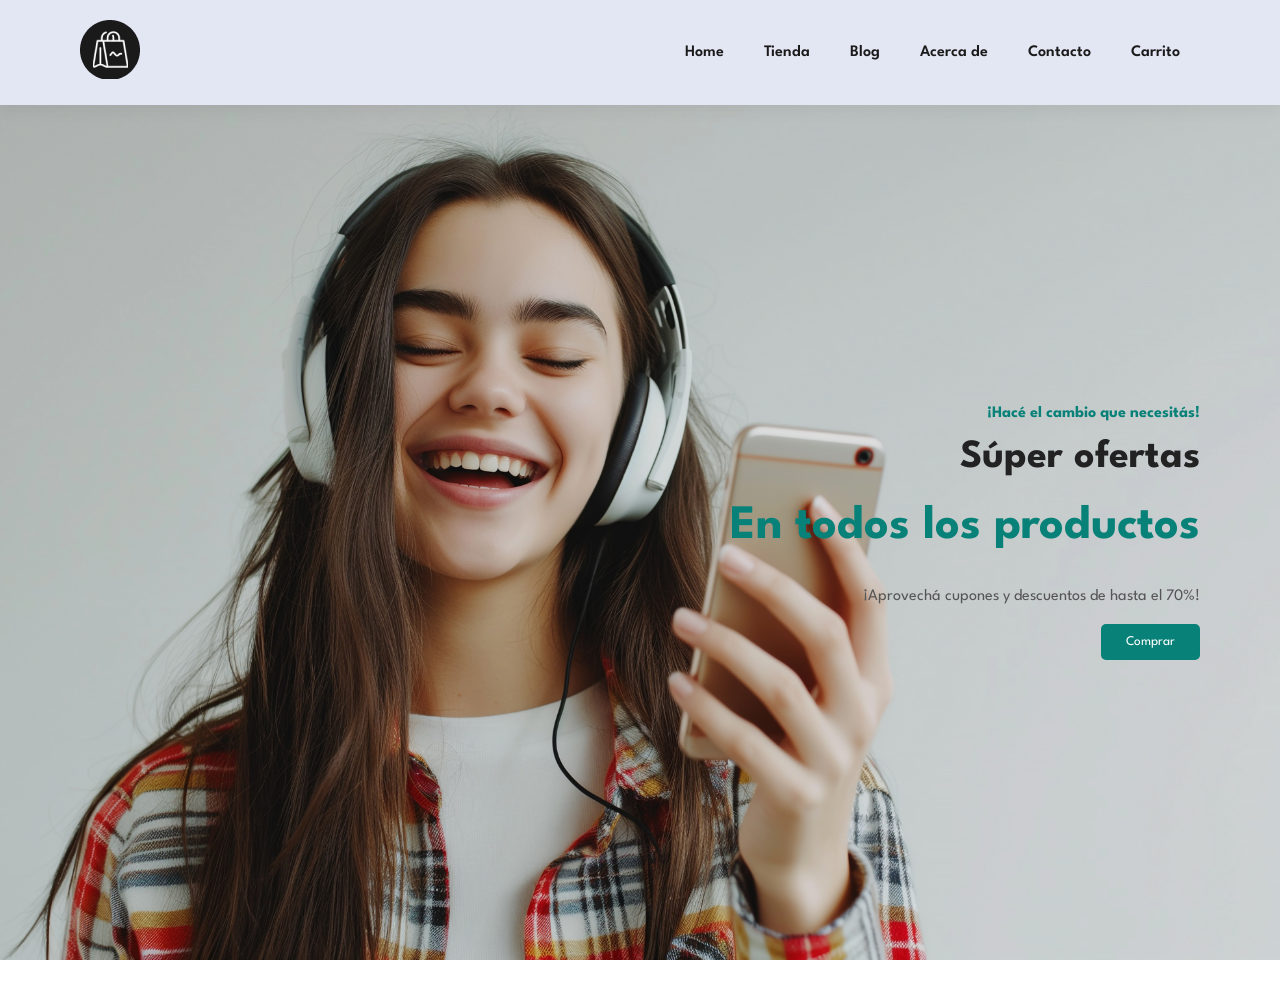
<file: index.html>
<!DOCTYPE html>
<html lang="en">

<head>
    <meta charset="UTF-8">
    <meta name="viewport" content="width=device-width, initial-scale=1.0">
    <title>Talento Tech Ecommerce</title>
    <link rel="stylesheet" href="https://pro.fontawesome.com/releases/v5.10.0/css/all.css" />
    <link rel="stylesheet" href="styles.css">
</head>

<body>

    <header class="header">
            <a href="index.html">
                <img src="img/logo1.png" alt="Logo de la tienda">
            </a>
            <div>
                <ul id="navbar" class="navbar">
                    <li>
                        <a href="index.html">Home</a>
                    </li>
                    <li>
                        <a href="pages/tienda.html">Tienda</a>
                    </li>
                    <li>
                        <a href="pages/blog.html">Blog</a>
                    </li>
                    <li>
                        <a href="pages/acerca-de.html">Acerca de</a>
                    </li>
                    <li>
                        <a href="pages/contacto.html">Contacto</a>
                    </li>
                    <li>
                        <a href="pages/carrito.html">Carrito</a>
                    </li>
                </ul>
            </div>
            <div class="mobile">
                <a href="pages/carrito.html">
                    <i class="fa fa-shopping-bag" aria-hidden="true"></i>
                </a>
                <i id="bar" class="fas fa-outdent"></i>
            </div>
    </header>

    <main>
        <!-- ==================== HERO ==================== -->
        <section class="hero">
            <div class="hero-content">
                <h4>¡Hacé el cambio que necesitás!</h4>
                <h2>Súper ofertas</h2>
                <h1>En todos los productos</h1>
                <p>¡Aprovechá cupones y descuentos de hasta el 70%!</p>
               <button onclick="window.location.href='pages/tienda.html'">
                Comprar
                </button>
            </div>
        </section>
    </main>
    
    
    
    <script src="script/script.js"></script>
</body>

</html>
</file>
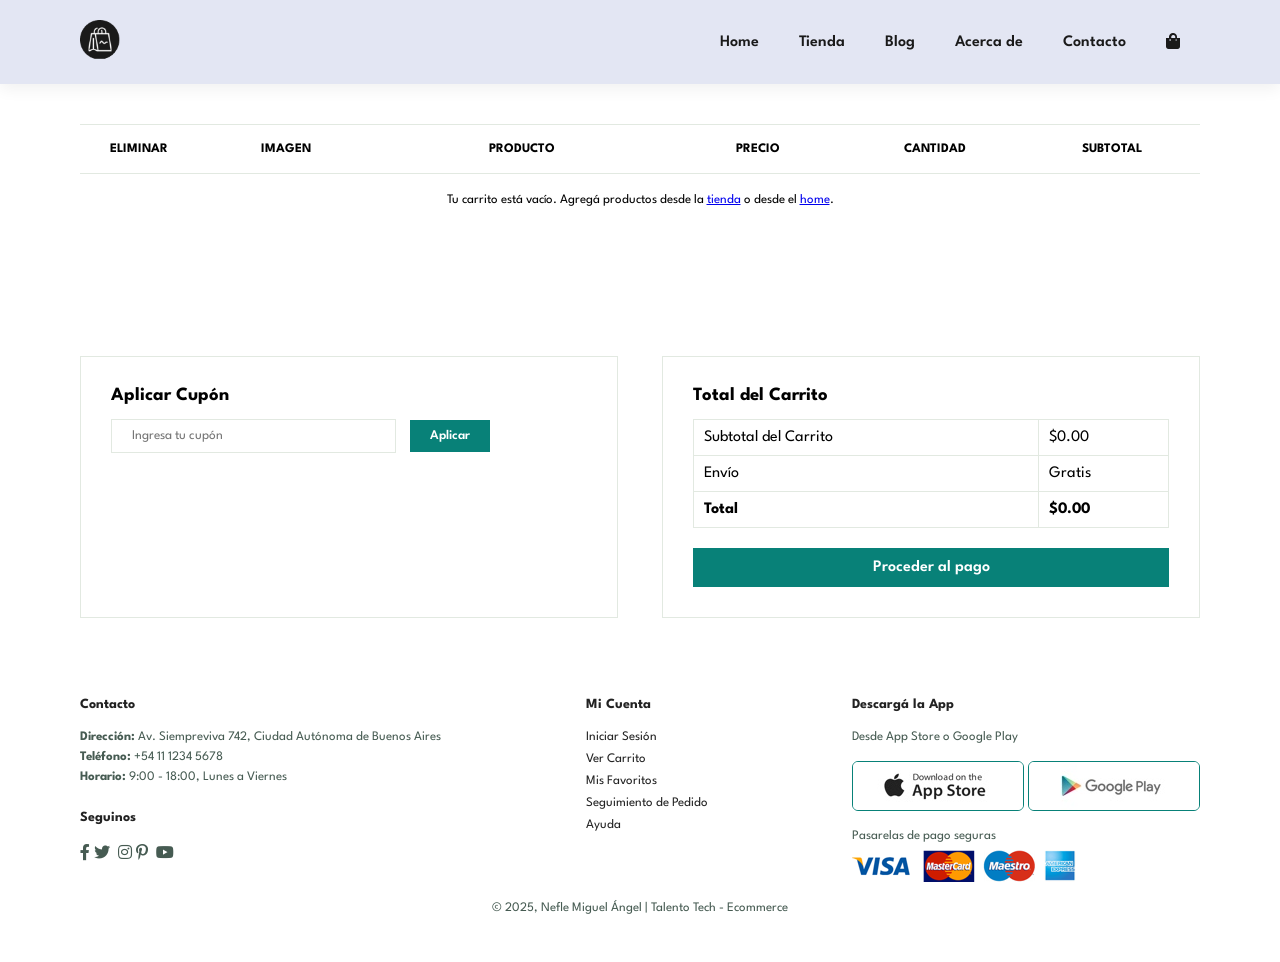
<file: pages/carrito.html>
<!DOCTYPE html>
<html lang="es">

<head>
    <meta charset="UTF-8">
    <meta http-equiv="X-UA-Compatible" content="IE=edge">
    <meta name="viewport" content="width=device-width, initial-scale=1.0">
    <title>Carrito - Talento Tech Ecommerce</title>
    <link rel="stylesheet" href="https://pro.fontawesome.com/releases/v5.10.0/css/all.css" />
    <link rel="stylesheet" href="../styles.css">
    <link rel="stylesheet" href="../estilos/carrito.css">
</head>

<body>

    <!-- ==================== HEADER ==================== -->
    <header class="header">
        <a href="../index.html">
            <img src="../img/logo1.png" class="logo" alt="Logo Talento Tech" width="40px" height="40px">
        </a>
        <div>
            <ul id="navbar" class="navbar">
                <li><a href="../index.html">Home</a></li>
                <li><a href="tienda.html">Tienda</a></li>
                <li><a href="#">Blog</a></li>
                <li><a href="#">Acerca de</a></li>
                <li><a href="contacto.html">Contacto</a></li>
                <li>
                    <a href="carrito.html">
                        <i class="fa fa-shopping-bag" aria-hidden="true"></i>
                    </a>
                </li>
                <a href="#" id="close" class="close">
                    <i class="far fa-times" aria-hidden="true"></i>
                </a>
            </ul>
        </div>
        <div class="mobile">
            <a href="carrito.html">
                <i class="fa fa-shopping-bag" aria-hidden="true"></i>
            </a>
            <i id="bar" class="fas fa-outdent"></i>
        </div>
    </header>

    <main>

        <!-- ==================== TABLA CARRITO ==================== -->
        <section id="cart" class="section-p1">
            <table width="100%">
                <thead>
                    <tr>
                        <td>ELIMINAR</td>
                        <td>IMAGEN</td>
                        <td>PRODUCTO</td>
                        <td>PRECIO</td>
                        <td>CANTIDAD</td>
                        <td>SUBTOTAL</td>
                    </tr>
                </thead>
                <tbody id="tabla_carrito"></tbody>
            </table>
        </section>

        <!-- ==================== CUPÓN Y TOTAL ==================== -->
        <section id="cart-add" class="section-p1">
            <div id="coupon">
                <h3>Aplicar Cupón</h3>
                <div>
                    <input type="text" placeholder="Ingresa tu cupón">
                    <button class="normal">Aplicar</button>
                </div>
            </div>
            <div id="subtotal">
                <h3>Total del Carrito</h3>
                <table>
                    <tr>
                        <td>Subtotal del Carrito</td>
                        <td id="subtotal-carrito">$0.00</td>
                    </tr>
                    <tr>
                        <td>Envío</td>
                        <td>Gratis</td>
                    </tr>
                    <tr>
                        <td><strong>Total</strong></td>
                        <td><strong id="total">$0.00</strong></td>
                    </tr>
                </table>
                <button class="normal">Proceder al pago</button>
            </div>
        </section>

    </main>

    <!-- ==================== FOOTER ==================== -->
    <footer class="section-p1">
        <div class="col">
            <h4>Contacto</h4>
            <p><strong>Dirección:</strong> Av. Siempreviva 742, Ciudad Autónoma de Buenos Aires</p>
            <p><strong>Teléfono:</strong> +54 11 1234 5678</p>
            <p><strong>Horario:</strong> 9:00 - 18:00, Lunes a Viernes</p>
            <div class="follow">
                <h4>Seguinos</h4>
                <div class="icon">
                    <i class="fab fa-facebook-f"></i><i class="fab fa-twitter"></i>
                    <i class="fab fa-instagram"></i><i class="fab fa-pinterest-p"></i>
                    <i class="fab fa-youtube"></i>
                </div>
            </div>
        </div>
        <div class="col">
            <h4>Mi Cuenta</h4>
            <a href="#">Iniciar Sesión</a>
            <a href="carrito.html">Ver Carrito</a>
            <a href="#">Mis Favoritos</a>
            <a href="#">Seguimiento de Pedido</a>
            <a href="#">Ayuda</a>
        </div>
        <div class="col install">
            <h4>Descargá la App</h4>
            <p>Desde App Store o Google Play</p>
            <div class="row">
                <img src="../img/pay/app.jpg" alt="App Store">
                <img src="../img/pay/play.jpg" alt="Google Play">
            </div>
            <p>Pasarelas de pago seguras</p>
            <img src="../img/pay/pay.png" alt="Métodos de Pago">
        </div>
        <div class="copyright">
            <p>© 2025, Nefle Miguel Ángel | Talento Tech - Ecommerce</p>
        </div>
    </footer>

    <script src="../script/script.js"></script>
    <script src="../script/carrito.js"></script>
</body>

</html>
</file>
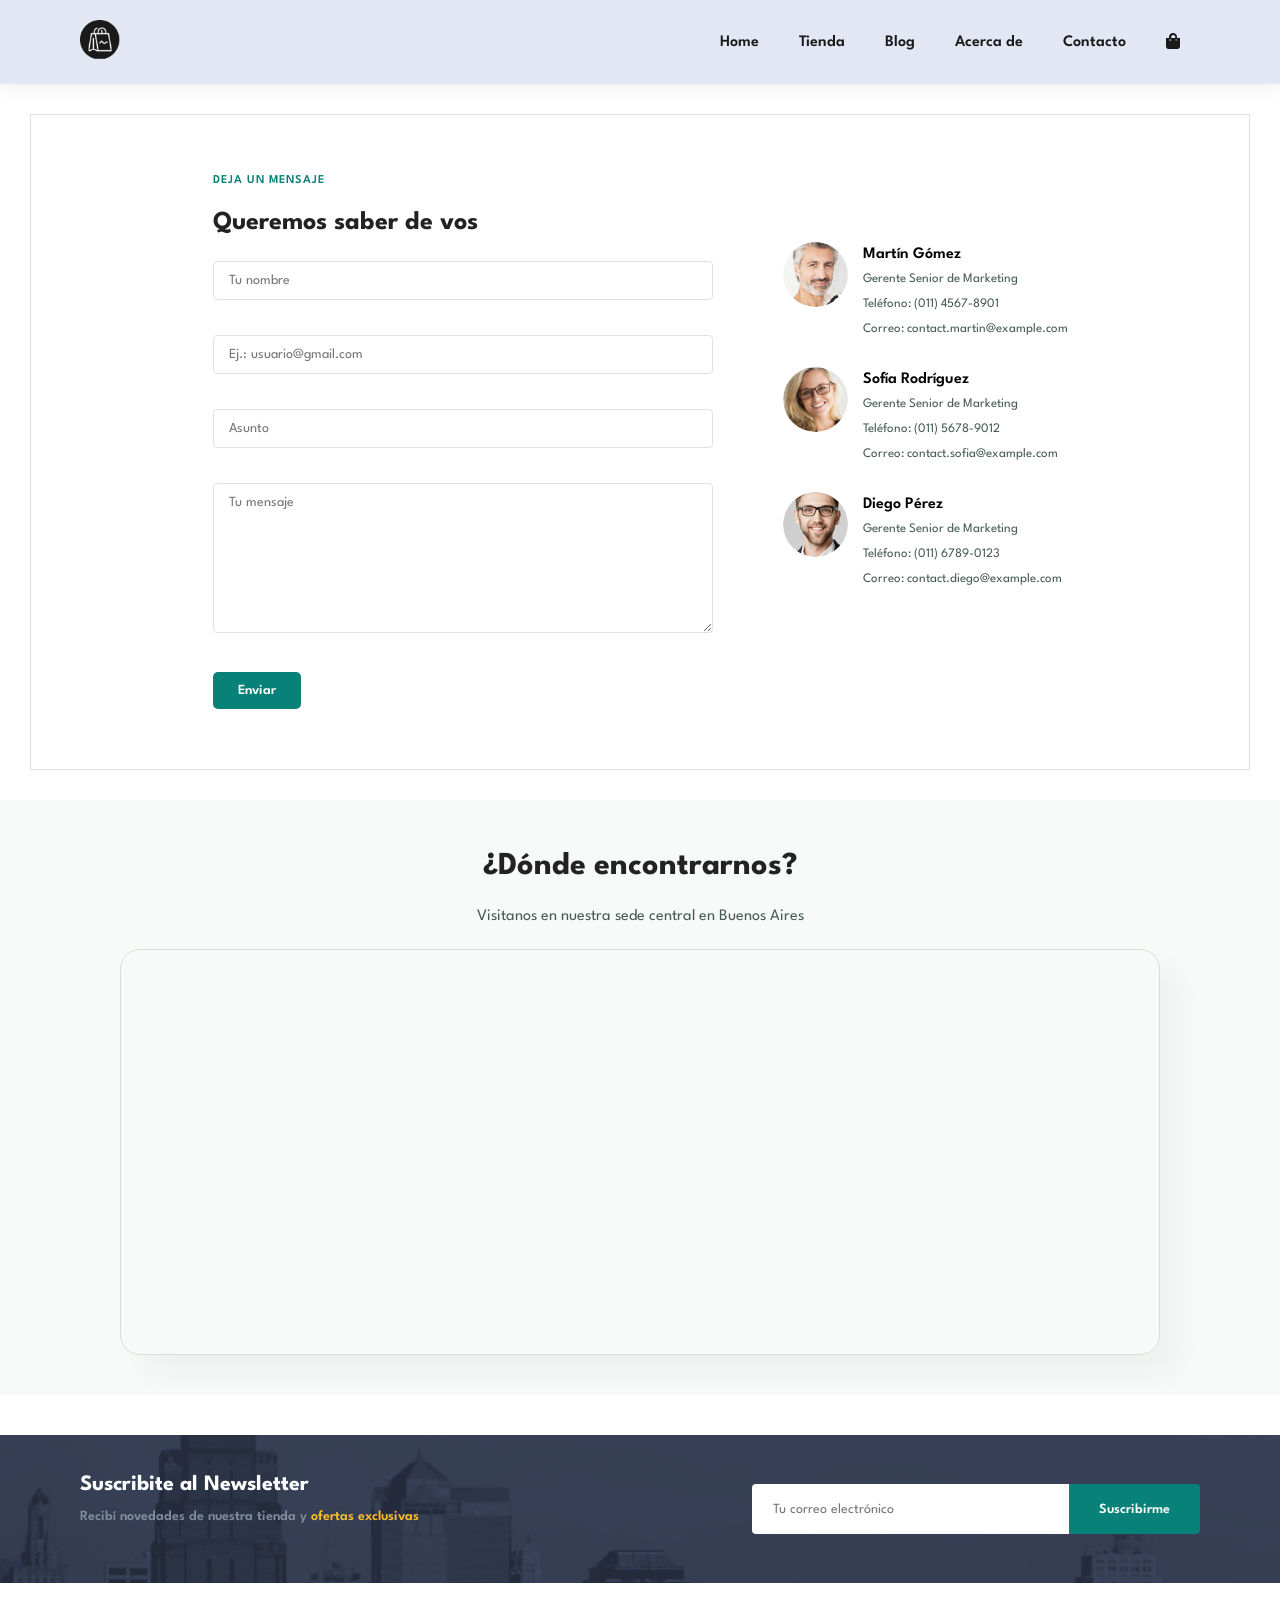
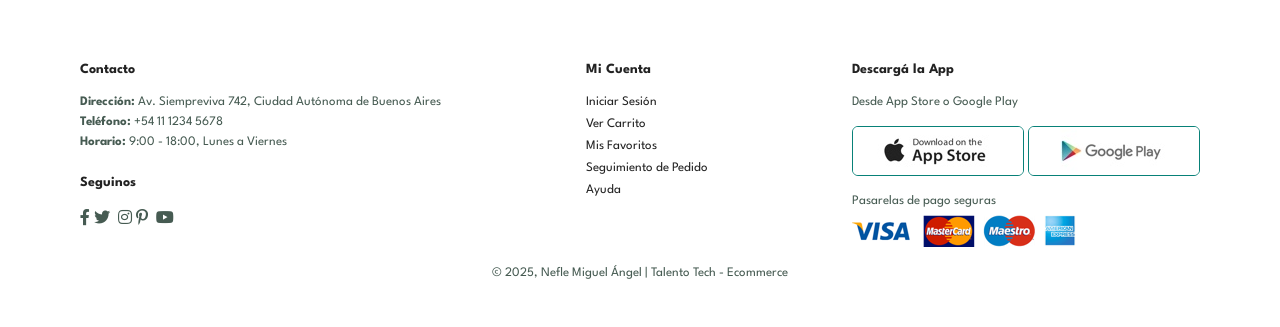
<file: pages/contacto.html>
<!DOCTYPE html>
<html lang="es">

<head>
    <meta charset="UTF-8">
    <meta http-equiv="X-UA-Compatible" content="IE=edge">
    <meta name="viewport" content="width=device-width, initial-scale=1.0">
    <title>Contacto - Talento Tech Ecommerce</title>
    <link rel="stylesheet" href="https://pro.fontawesome.com/releases/v5.10.0/css/all.css" />
    <link rel="stylesheet" href="../styles.css">
    <link rel="stylesheet" href="../estilos/contacto.css">
</head>

<body>

    <!-- ==================== HEADER ==================== -->
    <header class="header">
        <a href="../index.html">
            <img src="../img/logo1.png" class="logo" alt="Logo Talento Tech" width="40px" height="40px">
        </a>
        <div>
            <ul id="navbar" class="navbar">
                <li><a href="../index.html">Home</a></li>
                <li><a href="../pages/tienda.html">Tienda</a></li>
                <li><a href="#">Blog</a></li>
                <li><a href="#">Acerca de</a></li>
                <li><a href="contacto.html">Contacto</a></li>
                <li>
                    <a href="../pages/carrito.html">
                        <i class="fa fa-shopping-bag" aria-hidden="true"></i>
                    </a>
                </li>
                <a href="#" id="close" class="close">
                    <i class="far fa-times" aria-hidden="true"></i>
                </a>
            </ul>
        </div>
        <div class="mobile">
            <a href="../pages/carrito.html">
                <i class="fa fa-shopping-bag" aria-hidden="true"></i>
            </a>
            <i id="bar" class="fas fa-outdent"></i>
        </div>
    </header>

    <main>

        <!-- ==================== FORMULARIO DE CONTACTO ==================== -->
        <section class="form-details">
         
            <form action="https://formspree.io/f/TUFORMULARIO"
      method="POST"
      id="formularioContacto">

    <span>DEJA UN MENSAJE</span>
    <h2>Queremos saber de vos</h2>

    <div class="campo-control">
        <input type="text"
               id="tuNombre"
               name="nombre"
               placeholder="Tu nombre"
               minlength="3"
               maxlength="60"
               required>
        <div class="texto-error"></div>
    </div>

    <div class="campo-control">
        <input type="email"
               id="tuCorreo"
               name="email"
               placeholder="Ej.: usuario@gmail.com"
               required>
        <div class="texto-error"></div>
    </div>

    <div class="campo-control">
        <input type="text"
               id="asunto"
               name="asunto"
               placeholder="Asunto"
               minlength="5"
               maxlength="100"
               required>
        <div class="texto-error"></div>
    </div>

    <div class="campo-control">
        <textarea id="tuMensaje"
                  name="mensaje"
                  cols="30"
                  rows="10"
                  placeholder="Tu mensaje"
                  minlength="10"
                  maxlength="1000"
                  required></textarea>
        <div class="texto-error"></div>
    </div>

    <button type="submit">Enviar</button>

</form>
            <div class="people">
                <div>
                    <img src="../img/people/1.png" alt="Martín Gómez">
                    <p>
                        <span>Martín Gómez</span>
                        Gerente Senior de Marketing <br>
                        Teléfono: (011) 4567-8901 <br>
                        Correo: contact.martin@example.com
                    </p>
                </div>
                <div>
                    <img src="../img/people/3.png" alt="Sofía Rodríguez">
                    <p>
                        <span>Sofía Rodríguez</span>
                        Gerente Senior de Marketing <br>
                        Teléfono: (011) 5678-9012 <br>
                        Correo: contact.sofia@example.com
                    </p>
                </div>
                <div>
                    <img src="../img/people/2.png" alt="Diego Pérez">
                    <p>
                        <span>Diego Pérez</span>
                        Gerente Senior de Marketing <br>
                        Teléfono: (011) 6789-0123 <br>
                        Correo: contact.diego@example.com
                    </p>
                </div>
            </div>
        </section>

        <!-- ==================== MAPA ==================== -->
        <section class="seccion-mapa section-p1">
            <h2>¿Dónde encontrarnos?</h2>
            <p>Visitanos en nuestra sede central en Buenos Aires</p>
            <div class="mapa-container">
                <iframe
                    src="https://www.google.com/maps/embed?pb=!1m18!1m12!1m3!1d3283.9847266774455!2d-58.38415842346471!3d-34.60373537295286!2m3!1f0!2f0!3f0!3m2!1i1024!2i768!4f13.1!3m3!1m2!1s0x95bccacf22b96b23%3A0x4fcaa0e8e7c38765!2sAv.%20de%20Mayo%2C%20Buenos%20Aires!5e0!3m2!1ses!2sar!4v1715000000000!5m2!1ses!2sar"
                    width="100%" height="400"
                    style="border:0; border-radius: 20px;"
                    allowfullscreen="" loading="lazy"
                    referrerpolicy="no-referrer-when-downgrade"
                    title="Ubicación de la tienda en Buenos Aires">
                </iframe>
            </div>
        </section>

        <!-- ==================== NEWSLETTER ==================== -->
        <section class="newsletter section-p1 section-m1">
            <div class="newstext">
                <h4>Suscribite al Newsletter</h4>
                <p>Recibí novedades de nuestra tienda y <span>ofertas exclusivas</span></p>
            </div>
            <div class="form">
                <input type="text" placeholder="Tu correo electrónico">
                <button>Suscribirme</button>
            </div>
        </section>

    </main>

    <!-- ==================== FOOTER ==================== -->
    <footer class="section-p1">
        <div class="col">
            <h4>Contacto</h4>
            <p><strong>Dirección:</strong> Av. Siempreviva 742, Ciudad Autónoma de Buenos Aires</p>
            <p><strong>Teléfono:</strong> +54 11 1234 5678</p>
            <p><strong>Horario:</strong> 9:00 - 18:00, Lunes a Viernes</p>
            <div class="follow">
                <h4>Seguinos</h4>
                <div class="icon">
                    <i class="fab fa-facebook-f"></i><i class="fab fa-twitter"></i>
                    <i class="fab fa-instagram"></i><i class="fab fa-pinterest-p"></i>
                    <i class="fab fa-youtube"></i>
                </div>
            </div>
        </div>
        <div class="col">
            <h4>Mi Cuenta</h4>
            <a href="#">Iniciar Sesión</a>
            <a href="../pages/carrito.html">Ver Carrito</a>
            <a href="#">Mis Favoritos</a>
            <a href="#">Seguimiento de Pedido</a>
            <a href="#">Ayuda</a>
        </div>
        <div class="col install">
            <h4>Descargá la App</h4>
            <p>Desde App Store o Google Play</p>
            <div class="row">
                <img src="../img/pay/app.jpg" alt="App Store">
                <img src="../img/pay/play.jpg" alt="Google Play">
            </div>
            <p>Pasarelas de pago seguras</p>
            <img src="../img/pay/pay.png" alt="Métodos de Pago">
        </div>
        <div class="copyright">
            <p>© 2025, Nefle Miguel Ángel | Talento Tech - Ecommerce</p>
        </div>
    </footer>

    <script src="../script/script.js"></script>
    <script src="../script/contactoValidacion.js"></script>
    <!--
    <script src="../script/contactoStorage.js"></script>
-->
</body>

</html>
</file>
<file: styles.css>
/* ============================================================
   ESTILOS GENERALES
   Fuente, reset de márgenes, paddings y tamaños base
   ============================================================ */

/* Google Fonts - Fuente principal del proyecto */
@import url("https://fonts.googleapis.com/css2?family=Spartan:wght@100;200;300;400;500;600;700;800;900&display=swap");

/* Reset general: elimina márgenes y paddings por defecto del navegador */
* {
    margin: 0;
    padding: 0;
    box-sizing: border-box;
    font-family: "Spartan", sans-serif;
}

html {
    scroll-behavior: smooth;
}

/* Tipografía base */
h1 {
    font-size: 50px;
    line-height: 64px;
    color: #222;
}

h2 {
    font-size: 46px;
    line-height: 54px;
    color: #222;
}

h4 {
    font-size: 20px;
    color: #222;
}

h6 {
    font-weight: 700;
    font-size: 12px;
}

p {
    font-size: 16px;
    color: #465b52;
    margin: 15px 0 20px 0;
}

body {
    width: 100%;
}

/* Clases utilitarias de espaciado reutilizadas en varias secciones */
.section-p1 {
    padding: 40px 80px;
}

.section-m1 {
    margin: 40px 0;
}


/* ============================================================
   HEADER Y NAVEGACIÓN
   Barra superior fija con logo y menú
   ============================================================ */

.header {
    display: flex;
    align-items: center;
    justify-content: space-between;
    padding: 20px 80px;
    background-color: #E3E6f3;
    box-shadow: 0 5px 15px rgba(0, 0, 0, 0.06);
    /* El header queda fijo en la parte superior al hacer scroll */
    z-index: 999;
    position: sticky;
    top: 0;
    left: 0;
}

/* Lista de navegación horizontal */
.navbar {
    display: flex;
    align-items: center;
    justify-content: center;
}

.navbar li {
    list-style: none;
    padding: 0 20px;
}

.navbar a {
    text-decoration: none;
    font-size: 16px;
    font-weight: 600;
    color: #1a1a1a;
    transition: 0.3s ease;
}

.navbar a:hover {
    color: #088178;
}

/* Botón hamburguesa - oculto en desktop, visible en mobile */
.mobile {
    display: none;
    align-items: center;
}

/* Botón cerrar menú mobile */
.close {
    display: none;
}

/* Responsive: menú deslizante desde la derecha en pantallas pequeñas */
@media (max-width: 799px) {
    .navbar {
        display: flex;
        flex-direction: column;
        align-items: flex-start;
        justify-content: flex-start;
        position: fixed;
        top: 0;
        right: -300px;
        height: 100vh;
        width: 300px;
        background-color: #e3e6f3;
        box-shadow: 0 40px 60px rgba(0, 0, 0, 0.1);
        padding: 80px 0 0 10px;
        transition: 0.3s;
    }

    .navbar li {
        margin-bottom: 25px;
    }

    .mobile {
        display: flex;
        align-items: center;
    }

    .mobile i {
        color: #1a1a1a;
        font-size: 24px;
        padding-left: 20px;
    }

    /* Clase que se agrega con JS para mostrar el menú */
    .active {
        right: 0px;
    }

    .close {
        display: initial;
        position: absolute;
        top: 30px;
        left: 30px;
        color: #222;
        font-size: 24px;
    }
}


/* ============================================================
   HERO
   Sección principal con imagen de fondo y texto destacado
   ============================================================ */

.hero {
    background-image: url('img/hero4.jpg');
    display: flex;
    align-items: center;
    justify-content: flex-end;
    height: 95vh;
    width: 100%;
    background-size: cover;
    background-position: top 5% center;
    padding: 0 80px;
    margin-bottom: 40px;
}

.hero .hero-content {
    width: 50%;
    display: flex;
    flex-direction: column;
    align-items: flex-end;
    text-align: right;
    z-index: 1;
}

.hero .hero-content h4 {
    color: #088178;
    margin-bottom: 10px;
    font-size: 1rem;
}

.hero .hero-content h2 {
    color: #222;
    font-size: 2.5rem;
    margin-bottom: 10px;
}

.hero .hero-content h1 {
    color: #088178;
    font-size: 3rem;
    margin-bottom: 15px;
}

.hero .hero-content p {
    color: #555;
    margin-bottom: 20px;
}

.hero .hero-content button {
    background-color: #088178;
    color: white;
    border: none;
    padding: 12px 25px;
    border-radius: 5px;
    cursor: pointer;
    transition: background-color 0.3s ease;
}

.hero .hero-content button:hover {
    background-color: #066f66;
}

/* Responsive Hero */
@media (max-width: 1200px) {
    .hero {
        padding: 0 60px;
    }

    .hero .hero-content {
        width: 55%;
    }
}

@media (max-width: 992px) {
    .hero {
        height: 85vh;
        padding: 0 60px;
    }

    .hero .hero-content {
        width: 60%;
    }

    .hero .hero-content h1 {
        font-size: 2.5rem;
    }

    .hero .hero-content h2 {
        font-size: 2.2rem;
    }

    .hero .hero-content p {
        font-size: 0.9rem;
    }
}

@media (max-width: 768px) {
    .hero {
        height: 70vh;
        padding: 0 40px;
        justify-content: center;
        background-position: top center;
    }

    .hero .hero-content {
        width: 80%;
        align-items: center;
        text-align: center;
    }

    .hero .hero-content h4 {
        font-size: 0.9rem;
    }

    .hero .hero-content h2 {
        font-size: 1.8rem;
    }

    .hero .hero-content h1 {
        font-size: 2.2rem;
    }
}

@media (max-width: 576px) {
    .hero {
        height: 60vh;
        padding: 0 20px;
        background-position: 55% center;
    }

    .hero .hero-content {
        width: 100%;
    }

    .hero .hero-content h4 {
        font-size: 0.8rem;
    }

    .hero .hero-content h2 {
        font-size: 1.5rem;
    }

    .hero .hero-content h1 {
        font-size: 1.8rem;
        margin-bottom: 10px;
    }

    .hero .hero-content p {
        font-size: 0.8rem;
        margin-bottom: 15px;
    }

    .hero .hero-content button {
        padding: 10px 20px;
        font-size: 0.9rem;
    }
}


/* ============================================================
   SECCIÓN PRODUCTOS
   Grilla de cards con imagen, descripción y precio
   Usa Flexbox para distribuir los productos
   ============================================================ */

.section-productos {
    text-align: center;
}

/* Contenedor Flexbox de las cards */
.section-productos .productos-container {
    display: flex;
    justify-content: space-between;
    padding-top: 20px;
    flex-wrap: wrap;
}

/* Card individual de producto */
.section-productos .productos-container .producto {
    width: 23%;
    min-width: 250px;
    margin: 15px 0;
    padding: 10px 12px;
    border-radius: 20px;
    border: 1px solid #cce7d0;
    cursor: pointer;
    box-shadow: 20px 20px 30px rgba(0, 0, 0, 0.02);
    transition: 0.8s ease;
    position: relative;
    display: flex;
    flex-direction: column;
}

.section-productos .productos-container .producto img {
    width: 100%;
    border-radius: 20px;
    height: 250px;
    object-fit: contain;
    display: block;
}

/* Descripción dentro de la card */
.section-productos .productos-container .producto .producto-descripcion {
    text-align: start;
    padding: 10px 0;
    min-height: 80px;
    display: flex;
    flex-direction: column;
    justify-content: flex-start;
    flex-grow: 1;
}

.section-productos .productos-container .producto .producto-descripcion span {
    color: #606063;
    font-size: 12px;
}

.section-productos .productos-container .producto .producto-descripcion h5 {
    padding-top: 7px;
    color: #1a1a1a;
    font-size: 16px;
}

/* Precio del producto */
.section-productos .productos-container .producto .producto-descripcion h4 {
    padding-top: 7px;
    font-size: 18px;
    font-weight: 700;
    color: #088178;
    margin-top: auto;
}

/* Efecto hover en la card */
.section-productos .productos-container .producto:hover {
    box-shadow: 20px 20px 30px rgba(0, 0, 0, 0.15);
}

/* Botón agregar al carrito */
.section-productos .productos-container .producto .carrito {
    display: flex;
    align-items: center;
    justify-content: center;
    gap: 8px;
    width: 100%;
    padding: 10px 0;
    margin-top: 12px;
    border-radius: 8px;
    background-color: #088178;
    color: #fff;
    font-size: 13px;
    font-weight: 600;
    text-decoration: none;
    letter-spacing: 0.5px;
    transition: background-color 0.3s ease;
}

.section-productos .productos-container .producto .carrito:hover {
    background-color: #066f66;
}

/* Responsive Productos */
@media (max-width: 1200px) {
    .section-productos .productos-container {
        justify-content: space-around;
    }

    .section-productos .productos-container .producto {
        margin: 15px 10px;
    }
}

@media (max-width: 992px) {
    .section-productos h2 {
        font-size: 1.8rem;
    }

    .section-productos p {
        font-size: 0.9rem;
    }

    .section-productos .productos-container .producto {
        width: 30%;
        min-width: 220px;
    }
}

@media (max-width: 768px) {
    .section-productos .productos-container .producto {
        width: 45%;
        min-width: 200px;
    }

    .section-productos .productos-container {
        justify-content: space-between;
    }
}

@media (max-width: 576px) {
    .section-productos {
        padding: 20px 10px;
    }

    .section-productos h2 {
        font-size: 1.5rem;
    }

    .section-productos .productos-container .producto {
        width: 100%;
        min-width: unset;
        margin: 10px 0;
    }

    .section-productos .productos-container .producto .producto-descripcion h5 {
        font-size: 13px;
    }
}


/* ============================================================
   BANNER
   Sección con imagen de fondo y texto promocional
   ============================================================ */

.banner {
    width: 100%;
    height: 40vh;
    background-image: url(img/banner/b19.jpg);
    background-repeat: no-repeat;
    background-size: cover;
    background-position: center;
    display: flex;
    flex-direction: column;
    justify-content: center;
    align-items: center;
    text-align: center;
}

.banner h4 {
    color: #fff;
    font-size: 16px;
}

.banner h2 {
    color: #fff;
    font-size: 30px;
    padding: 10px 0;
}

.banner span {
    color: #ef3636;
}

.banner button {
    font-size: 14px;
    font-weight: 600;
    padding: 15px 30px;
    color: #000;
    background-color: #fff;
    border-radius: 4px;
    cursor: pointer;
    border: none;
    outline: none;
    transition: 0.2s;
}

.banner button:hover {
    background: #088178;
    color: #fff;
}

/* Responsive Banner */
@media (max-width: 1200px) {
    .banner {
        padding: 0 60px;
    }

    .banner h2 {
        font-size: 28px;
    }
}

@media (max-width: 992px) {
    .banner {
        height: 35vh;
    }

    .banner h2 {
        font-size: 26px;
    }
}

@media (max-width: 768px) {
    .banner {
        height: 30vh;
        padding: 0 20px;
    }

    .banner h4 {
        font-size: 14px;
    }

    .banner h2 {
        font-size: 22px;
    }

    .banner button {
        padding: 12px 20px;
    }
}

@media (max-width: 576px) {
    .banner {
        height: 25vh;
    }

    .banner h4 {
        font-size: 12px;
    }

    .banner h2 {
        font-size: 18px;
    }

    .banner button {
        padding: 10px 15px;
        font-size: 12px;
    }
}


/* ============================================================
   NEWSLETTER
   Sección de suscripción con fondo oscuro e input de email
   ============================================================ */

.newsletter {
    display: flex;
    justify-content: space-between;
    flex-wrap: wrap;
    align-items: center;
    background-image: url("img/banner/banner.png");
    background-repeat: no-repeat;
    background-position: 20% 30%;
    background-color: #041e42;
}

.newsletter h4 {
    font-size: 22px;
    font-weight: 700;
    color: #fff;
}

.newsletter p {
    font-size: 14px;
    font-weight: 600;
    color: #818ea0;
}

.newsletter p span {
    color: #ffbd27;
}

/* Formulario de suscripción */
.newsletter .form {
    display: flex;
    width: 40%;
}

.newsletter .form input {
    height: 3.125rem;
    padding: 0 1.25rem;
    font-size: 14px;
    width: 100%;
    border: 1px solid transparent;
    border-radius: 4px 0 0 4px;
    outline: none;
}

.newsletter .form button {
    font-size: 14px;
    font-weight: 600;
    padding: 15px 30px;
    color: #fff;
    background-color: #088178;
    white-space: nowrap;
    border-radius: 0 4px 4px 0;
    cursor: pointer;
    border: none;
    outline: none;
    transition: 0.2s;
}

/* Responsive Newsletter */
@media (max-width: 1200px) {
    .newsletter {
        padding: 40px 60px;
    }

    .newsletter .form {
        width: 45%;
    }
}

@media (max-width: 992px) {
    .newsletter .form {
        width: 80%;
    }
}

@media (max-width: 768px) {
    .newsletter {
        flex-direction: column;
        align-items: flex-start;
    }

    .newsletter .newstext {
        margin-bottom: 20px;
        width: 100%;
    }
}

@media (max-width: 576px) {
    .newsletter {
        padding: 20px 10px;
    }

    .newsletter h4 {
        font-size: 18px;
    }

    .newsletter .form {
        width: 100%;
    }

    .newsletter .form button {
        padding: 12px 15px;
    }
}


/* ============================================================
   FOOTER
   Pie de página con columnas de información
   ============================================================ */

footer {
    display: flex;
    flex-wrap: wrap;
    justify-content: space-between;
}

footer .col {
    display: flex;
    flex-direction: column;
    align-items: flex-start;
    margin-bottom: 20px;
}

footer h4 {
    font-size: 14px;
    padding-bottom: 20px;
}

footer p {
    font-size: 13px;
    margin: 0 0 8px 0;
}

footer a {
    font-size: 13px;
    text-decoration: none;
    color: #222;
    margin-bottom: 10px;
}

footer .follow {
    margin-top: 20px;
}

footer .follow i {
    color: #465b52;
    padding-right: 4px;
    cursor: pointer;
}

/* Imágenes de tiendas de apps */
footer .install .row img {
    margin: 10px 0 15px 0;
    border: 1px solid #088178;
    border-radius: 6px;
}

footer .follow i:hover,
footer a:hover {
    color: #088178;
}

footer .copyright {
    width: 100%;
    text-align: center;
}

/* Responsive Footer */
@media (max-width: 1200px) {
    footer {
        padding: 40px 60px;
    }

    footer .col {
        padding-right: 20px;
    }
}

@media (max-width: 992px) {
    footer {
        padding: 40px 20px;
    }

    footer .col {
        width: 45%;
        margin-bottom: 25px;
    }
}

@media (max-width: 768px) {
    footer .col {
        width: 48%;
    }

    footer .copyright {
        margin-top: 20px;
    }
}

@media (max-width: 576px) {
    footer {
        flex-direction: column;
    }

    footer .col {
        width: 100%;
        margin-bottom: 30px;
    }

    footer .copyright {
        margin-top: 10px;
        font-size: 13px;
    }
}


/* ============================================================
   SECCIÓN RESEÑAS
   Opiniones de clientes usando CSS Grid de 3 columnas
   ============================================================ */

.section-resenias {
    text-align: center;
    background-color: #f8faf9;
}

.section-resenias h2 {
    font-size: 36px;
    color: #222;
}

.section-resenias>p {
    color: #465b52;
    margin-bottom: 30px;
}

/* Grid de 3 columnas para las cards */
.resenias-container {
    display: grid;
    grid-template-columns: repeat(3, 1fr);
    gap: 30px;
    padding-top: 20px;
}

/* Card individual de reseña */
.resenia-card {
    background-color: #fff;
    border: 1px solid #cce7d0;
    border-radius: 20px;
    padding: 30px 25px;
    box-shadow: 20px 20px 30px rgba(0, 0, 0, 0.02);
    transition: 0.3s ease;
    text-align: left;
    display: flex;
    flex-direction: column;
    gap: 15px;
}

.resenia-card:hover {
    box-shadow: 20px 20px 30px rgba(0, 0, 0, 0.1);
    transform: translateY(-4px);
}

/* Estrellas de calificación */
.resenia-estrellas i {
    color: #f5a623;
    font-size: 14px;
}

.resenia-card>p {
    font-size: 14px;
    color: #465b52;
    line-height: 1.7;
    margin: 0;
    flex-grow: 1;
}

/* Datos del autor de la reseña */
.resenia-autor {
    display: flex;
    align-items: center;
    gap: 12px;
    border-top: 1px solid #e8f5e9;
    padding-top: 15px;
    margin-top: auto;
}

.resenia-autor img {
    width: 50px;
    height: 50px;
    border-radius: 50%;
    object-fit: cover;
    border: 2px solid #cce7d0;
}

.resenia-autor h5 {
    font-size: 14px;
    font-weight: 700;
    color: #1a1a1a;
    margin: 0;
}

.resenia-autor span {
    font-size: 12px;
    color: #088178;
}

/* Responsive Reseñas */
@media (max-width: 992px) {
    .resenias-container {
        grid-template-columns: repeat(2, 1fr);
    }
}

@media (max-width: 576px) {
    .section-resenias {
        padding: 20px 15px;
    }

    .section-resenias h2 {
        font-size: 26px;
    }

    .resenias-container {
        grid-template-columns: 1fr;
        gap: 20px;
    }
}


/* Toast Custom Styles */
.toast-custom {
    position: fixed;
    bottom: 24px;
    right: 24px;
    background-color: #088178;
    color: #fff;
    padding: 14px 20px;
    border-radius: 8px;
    font-family: "Spartan", sans-serif;
    font-size: 14px;
    font-weight: 600;
    display: flex;
    align-items: center;
    gap: 16px;
    box-shadow: 0 4px 12px rgba(0, 0, 0, 0.15);
    z-index: 9999;
    opacity: 0;
    pointer-events: none;
    transition: opacity 0.3s ease;
}

.toast-custom.visible {
    opacity: 1;
    pointer-events: all;
}

.toast-custom button {
    background: none;
    border: none;
    color: #fff;
    font-size: 16px;
    cursor: pointer;
    line-height: 1;
    padding: 0;
}

/* modal  */
.modal-overlay {
    position: fixed;
    inset: 0;
    background-color: rgba(0, 0, 0, 0.5);
    display: flex;
    align-items: center;
    justify-content: center;
    z-index: 9999;
    opacity: 0;
    pointer-events: none;
    transition: opacity 0.3s ease;
}

.modal-overlay.visible {
    opacity: 1;
    pointer-events: all;
}

.modal-custom {
    background: #fff;
    border-radius: 16px;
    padding: 30px;
    max-width: 480px;
    width: 90%;
    text-align: center;
    position: relative;
}

.modal-custom img {
    height: 200px;
    object-fit: contain;
    margin-bottom: 16px;
}

.modal-custom h5 {
    font-size: 16px;
    font-weight: 700;
    color: #1a1a1a;
    margin-bottom: 10px;
}

.modal-custom p {
    font-size: 13px;
    color: #465b52;
    line-height: 1.6;
    margin-bottom: 16px;
}

.modal-custom h4 {
    font-size: 20px;
    font-weight: 700;
    color: #088178;
}

.modal-cerrar {
    position: absolute;
    top: 14px;
    right: 16px;
    background: none;
    border: none;
    font-size: 18px;
    cursor: pointer;
    color: #222;
}
</file>
<file: estilos/carrito.css>
/* Cart Table Section */
#cart {
    overflow-x: auto;
    /* Ensures table is scrollable on small screens */
}

#cart table {
    width: 100%;
    border-collapse: collapse;
    table-layout: fixed;
    white-space: nowrap;
}

#cart table img {
    width: 70px;
    border-radius: 5px;
}

#cart table td:nth-child(1) {
    /* REMOVE column */
    width: 100px;
    text-align: center;
}

#cart table td:nth-child(2) {
    /* IMAGE column */
    width: 150px;
    text-align: center;
}

#cart table td:nth-child(3) {
    /* PRODUCT column */
    width: 250px;
    text-align: center;
}

#cart table td:nth-child(4),
/* PRICE column */
#cart table td:nth-child(5),
/* QUANTITY column */
#cart table td:nth-child(6) {
    /* SUBTOTAL column */
    width: 150px;
    text-align: center;
}

#cart table td:nth-child(5) input {
    width: 50px;
    padding: 5px 10px;
    text-align: center;
    border: 1px solid #ccc;
    border-radius: 4px;
}

#cart table thead {
    border: 1px solid #e2e9e1;
    border-left: none;
    border-right: none;
}

#cart table thead td {
    font-weight: 700;
    text-transform: uppercase;
    font-size: 13px;
    padding: 18px 0;
}

#cart table tbody tr td {
    padding-top: 15px;
}

#cart table tbody td {
    font-size: 13px;
}

/* Remove Button Styling */
.remove-btn {
    background-color: transparent;
    border: 1px solid #dc3545;
    /* Red color for remove */
    color: #dc3545;
    border-radius: 50%;
    width: 30px;
    height: 30px;
    display: inline-flex;
    align-items: center;
    justify-content: center;
    font-size: 0.9rem;
    cursor: pointer;
    transition: 0.3s ease;
}

.remove-btn:hover {
    background-color: #dc3545;
    color: white;
}

/* Cart Add Section (Coupon and Totals) */
#cart-add {
    display: flex;
    flex-wrap: wrap;
    justify-content: space-between;
    margin-top: 50px;
}

#coupon,
#subtotal {
    width: 48%;
    border: 1px solid #e2e9e1;
    padding: 30px;
}

#coupon h3,
#subtotal h3 {
    padding-bottom: 15px;
}

#coupon input {
    width: 60%;
    padding: 10px 20px;
    outline: none;
    border: 1px solid #e2e9e1;
    margin-right: 10px;
}

#coupon button.normal {
    background-color: #088178;
    color: #fff;
    padding: 10px 20px;
    border: none;
    cursor: pointer;
    font-weight: 600;
}

#subtotal table {
    border-collapse: collapse;
    width: 100%;
    margin-bottom: 20px;
}

#subtotal table td {
    padding: 10px 0;
    border: 1px solid #e2e9e1;
    padding-left: 10px;
}

#subtotal table tr:last-child td {
    font-weight: bold;
}

#subtotal button.normal {
    background-color: #088178;
    color: #fff;
    padding: 12px 20px;
    border: none;
    cursor: pointer;
    font-weight: 600;
    width: 100%;
    font-size: 1rem;
}


/* Responsive  */
@media (max-width: 799px) {
    #cart-add {
        flex-direction: column;
    }

    #coupon,
    #subtotal {
        width: 100%;
        margin-bottom: 20px;
    }
}

@media (max-width: 477px) {
    .section-p1 {
        padding: 20px;
    }

    #cart table td:nth-child(1) {
        width: 60px;
    }

    #cart table td:nth-child(2) {
        width: 80px;
    }

    #cart table td:nth-child(3) {
        width: 150px;
    }

    #cart table td:nth-child(4) {
        width: 80px;
    }

    #cart table td:nth-child(5) {
        width: 70px;
    }

    #cart table td:nth-child(6) {
        width: 80px;
    }

    #cart table td:nth-child(5) input {
        width: 40px;
    }
}
</file>
<file: estilos/contacto.css>
/* ============================================================
   SECCIÓN FORMULARIO DE CONTACTO
   Layout con Flexbox: formulario a la izquierda,
   datos del equipo a la derecha
   ============================================================ */

.form-details {
    display: flex;
    justify-content: center;
    align-items: center;
    gap: 60px;
    margin: 30px;
    padding: 60px;
    border: 1px solid #e1e1e1;
}

/* Formulario ocupa el 50% del ancho con un máximo definido */
.form-details form {
    width: 50%;
    max-width: 500px;
    display: flex;
    flex-direction: column;
    align-items: flex-start;
    margin-right: 10px;
}

.form-details form span {
    font-size: 12px;
    color: #088178;
    font-weight: 600;
    letter-spacing: 1px;
}

.form-details form h2 {
    font-size: 26px;
    line-height: 35px;
    padding: 20px 0;
}

/* Campos de texto y área de mensaje */
.form-details form input,
.form-details form textarea {
    width: 100%;
    padding: 12px 15px;
    outline: none;
    margin-bottom: 20px;
    border: 1px solid #e1e1e1;
    border-radius: 4px;
    font-family: inherit;
    font-size: 14px;
}
/*
mostrar mensaje de error debajo del campo con borde rojo y fondo claro
*/
.texto-error {
    color: #d32f2f;
    font-size: 13px;
    margin-top: 5px;
    margin-bottom: 10px;
}

.form-details form .campo-error {
    border: 1px solid #d32f2f;
    background-color: #fff5f5;
}

.campo-control {
    width: 100%;
}

/* Altura del área de mensaje */
.form-details form textarea {
    height: 150px;
    resize: vertical;
}

/* Botón de envío */
.form-details form button {
    background-color: #088178;
    color: white;
    border: none;
    padding: 12px 25px;
    border-radius: 5px;
    cursor: pointer;
    font-size: 14px;
    font-weight: 600;
    transition: background-color 0.3s ease;
}

.form-details form button:hover {
    background-color: #066f66;
}

/* Contenedor de cada campo (input + mensaje de error) */
.campo-control {
    width: 100%;
}

/* Borde rojo cuando el campo tiene error */
.campo-control.error input,
.campo-control.error textarea {
    border-color: #ff0000;
}

/* Mensaje de error - oculto por defecto */
.campo-control .texto-error {
    color: #ff0000;
    font-size: 0.8em;
    margin-top: -15px;
    margin-bottom: 10px;
    display: none;
}

/* Se muestra cuando el campo tiene la clase error */
.campo-control.error .texto-error {
    display: block;
}
.campo-control {
    width: 100%;
    margin-bottom: 15px;
}

.texto-error {
    display: block;
    visibility: visible;
    opacity: 1;
    color: red;
    font-size: 14px;
    margin-top: 5px;
    text-align: left;
}

.form-details form .campo-error {
    border: 2px solid red;
    background-color: #fff5f5;
}


/* ============================================================
   INFORMACIÓN DEL EQUIPO
   Columna derecha con foto y datos de cada contacto
   ============================================================ */

.form-details .people {
    padding-bottom: 25px;
}

.form-details .people div {
    padding-bottom: 25px;
    display: flex;
    align-items: flex-start;
}

.form-details .people div img {
    width: 65px;
    height: 65px;
    object-fit: cover;
    border-radius: 50%;
    margin-right: 15px;
}

.form-details .people div p {
    margin: 0;
    font-size: 13px;
    line-height: 25px;
}

/* Nombre del contacto resaltado */
.form-details .people div p span {
    display: block;
    font-size: 16px;
    font-weight: 600;
    color: #000;
}


/* ============================================================
   SECCIÓN MAPA
   iframe de Google Maps con estilos consistentes al diseño
   ============================================================ */

.seccion-mapa {
    text-align: center;
    background-color: #f8faf9;
    padding: 40px 120px;
}

.seccion-mapa h2 {
    font-size: 32px;
    color: #222;
    margin-bottom: 8px;
}

.seccion-mapa > p {
    color: #465b52;
    margin-bottom: 25px;
}

/* Contenedor del iframe con borde y sombra del mismo estilo que las cards */
.mapa-container {
    border: 1px solid #cce7d0;
    border-radius: 20px;
    overflow: hidden;
    box-shadow: 20px 20px 30px rgba(0, 0, 0, 0.04);
}

@media (max-width: 799px) {
    .seccion-mapa {
        padding: 40px 30px;
    }
}

@media (max-width: 477px) {
    .seccion-mapa {
        padding: 30px 15px;
    }
}


/* ============================================================
   RESPONSIVE
   Adaptaciones para tablets y móviles
   ============================================================ */

/* Tablet */
@media (max-width: 799px) {
    .form-details {
        padding: 40px;
        flex-direction: column;
    }

    .form-details form {
        width: 100%;
        margin-right: 0;
        margin-bottom: 30px;
    }

    .form-details .people {
        width: 100%;
    }
}

/* Mobile */
@media (max-width: 477px) {
    .form-details {
        margin: 10px;
        padding: 20px 15px;
    }
}
</file>
